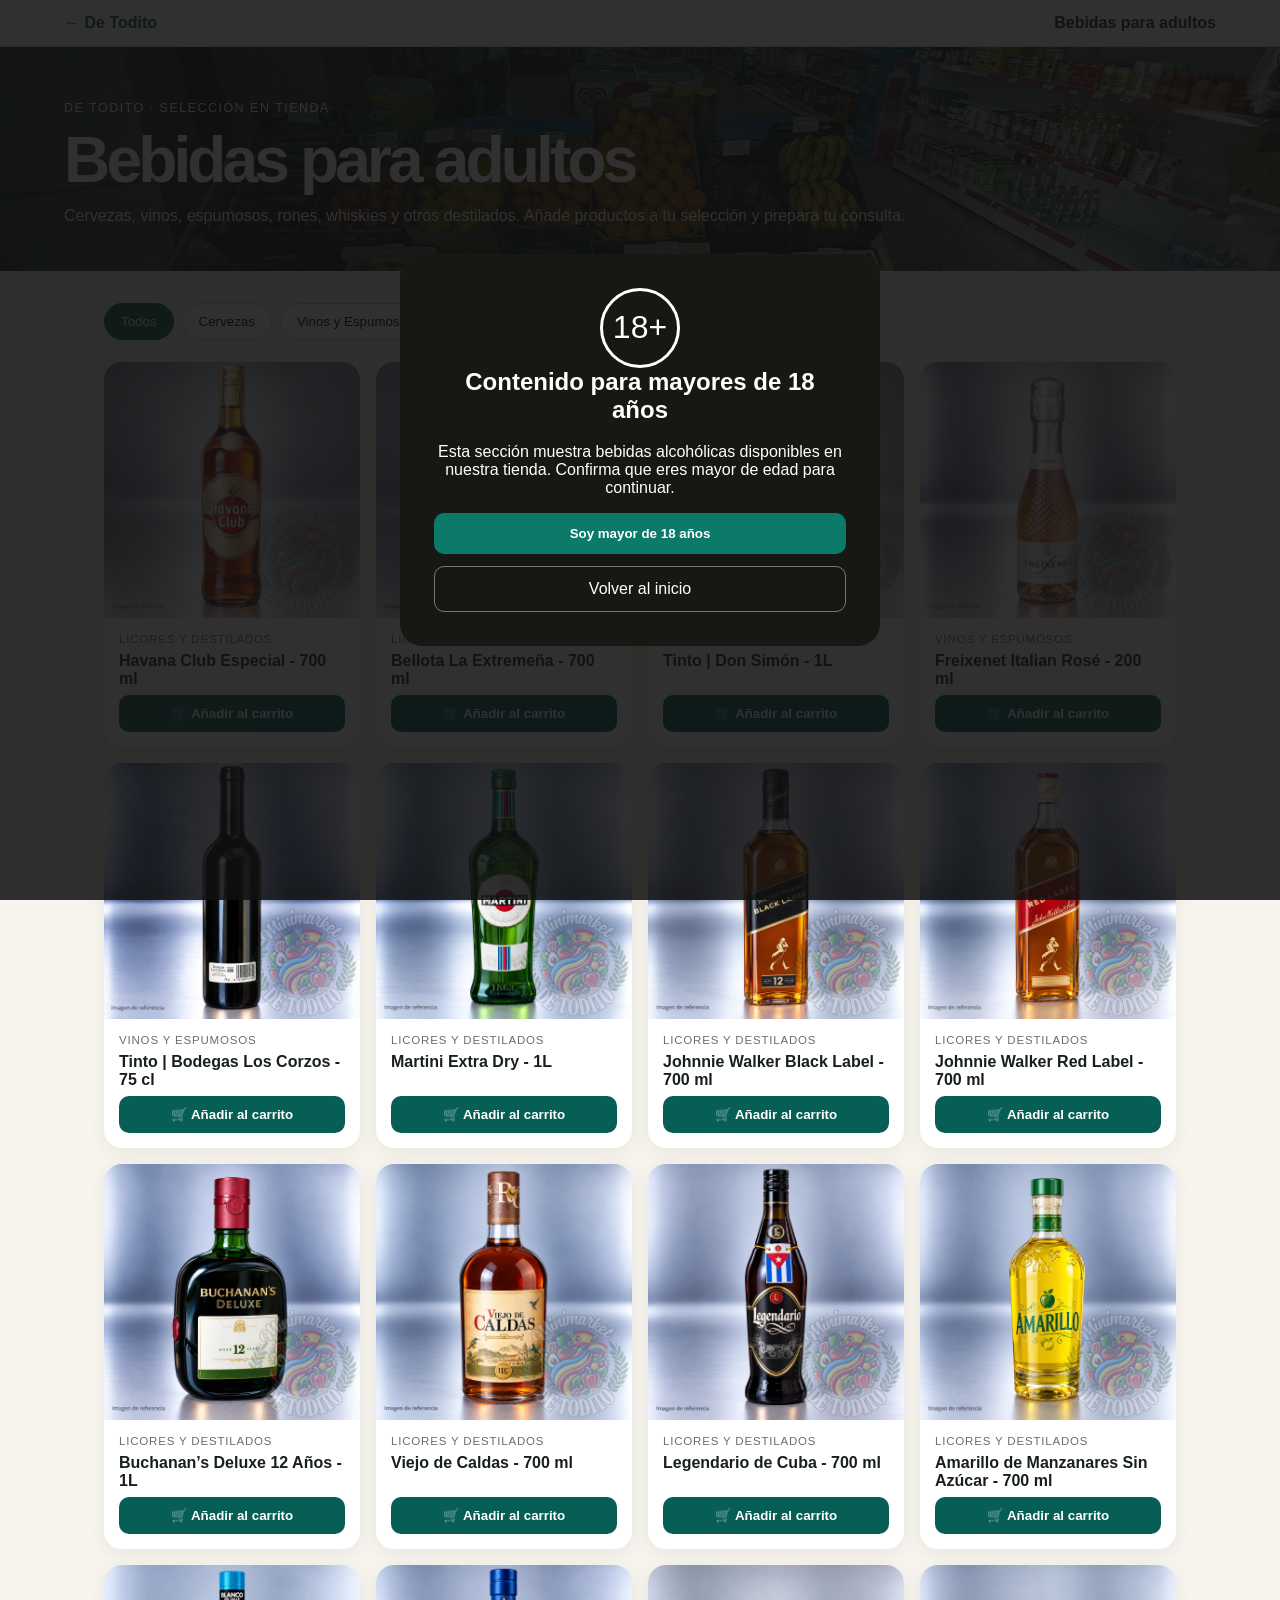
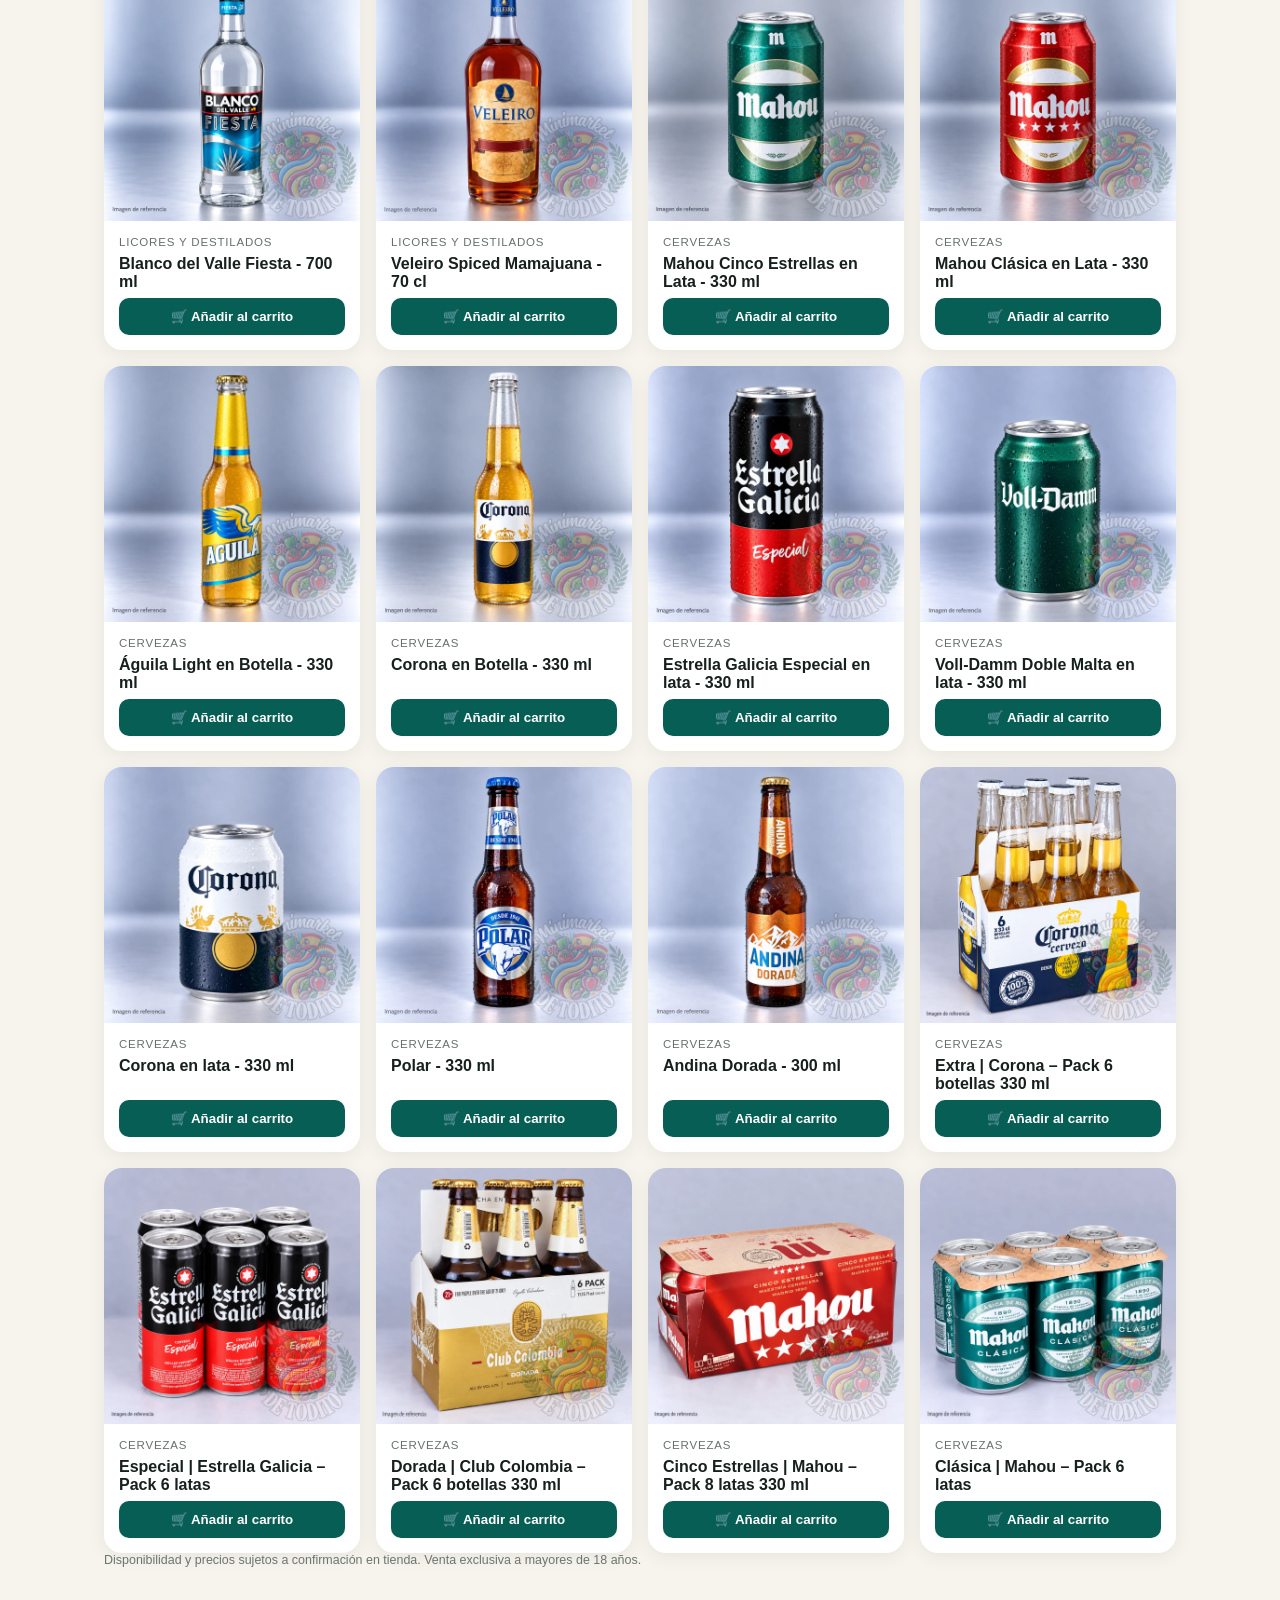
<file: bebidas-adultos.html>
<!doctype html>
<html lang="es">
<head>
<meta charset="utf-8"><meta name="viewport" content="width=device-width,initial-scale=1">
<title>Bebidas para adultos | De Todito</title>
<link rel="stylesheet" href="styles.css">
<style>
:root{--dt:#075e54;--dt2:#0b7a68;--paper:#f7f4ee;--ink:#17201d}
body{margin:0;background:var(--paper);color:var(--ink);font-family:Arial,sans-serif}
.adult-top{position:sticky;top:0;z-index:20;background:#fff;border-bottom:1px solid #ddd;padding:14px 5%;display:flex;justify-content:space-between;align-items:center}
.adult-top a{color:var(--dt);text-decoration:none;font-weight:700}
.drink-hero{padding:54px 5% 30px;background:linear-gradient(90deg,rgba(5,24,19,.84),rgba(5,24,19,.30)),url("assets/bebidas-adultos/hero-tienda-de-todito.jpeg") center/cover no-repeat;color:white}
.drink-hero .k{letter-spacing:.12em;text-transform:uppercase;font-size:.78rem}
.drink-hero h1{font-size:clamp(2rem,5vw,4.5rem);margin:.25em 0}
.drink-wrap{max-width:1200px;margin:auto;padding:28px 5% 110px}
.filters{display:flex;gap:8px;overflow:auto;padding:4px 0 22px}
.filters button{white-space:nowrap;border:1px solid #c8cbc7;background:white;border-radius:999px;padding:10px 16px;cursor:pointer}
.filters button.active{background:var(--dt);color:white;border-color:var(--dt)}
.grid{display:grid;grid-template-columns:repeat(4,1fr);gap:16px}
.card{background:#fff;border-radius:18px;overflow:hidden;box-shadow:0 4px 18px #00000010;display:flex;flex-direction:column}
.card img{width:100%;aspect-ratio:1/1;object-fit:contain;background:#f4f4f2}
.card .body{padding:15px;display:flex;flex-direction:column;gap:7px;flex:1}
.cat{font-size:.72rem;text-transform:uppercase;letter-spacing:.07em;color:#66716c}
.card h3{font-size:1rem;margin:0}.price{font-weight:800}
.add{margin-top:auto;border:0;background:var(--dt);color:white;border-radius:10px;padding:11px;cursor:pointer;font-weight:700}
.add.added{background:#e5f2ed;color:var(--dt)}
.cartbar{position:fixed;left:50%;bottom:16px;transform:translateX(-50%);z-index:30;background:#073f37;color:white;border-radius:999px;padding:12px 18px;display:none;gap:16px;align-items:center;box-shadow:0 8px 30px #0004}
.cartbar.show{display:flex}.cartbar button{background:white;color:#073f37;border:0;border-radius:999px;padding:9px 14px;font-weight:800}
.drawer{position:fixed;inset:0;z-index:40;background:#0007;display:none;align-items:flex-end;justify-content:center}
.drawer.open{display:flex}.panel{width:min(620px,100%);max-height:85vh;overflow:auto;background:white;border-radius:24px 24px 0 0;padding:22px}
.row{display:grid;grid-template-columns:1fr auto auto;gap:10px;align-items:center;padding:12px 0;border-bottom:1px solid #eee}
.qty{display:flex;gap:8px;align-items:center}.qty button{width:30px;height:30px;border:1px solid #ddd;background:white;border-radius:8px}
.actions{display:grid;grid-template-columns:1fr 1fr;gap:10px;margin-top:18px}.actions button,.actions a{padding:13px;border-radius:10px;text-align:center;font-weight:800;text-decoration:none}
.copy{background:var(--dt);color:white;border:0}.wa{border:1px solid var(--dt);color:var(--dt);background:white}
.age{position:fixed;inset:0;z-index:100;background:#111d;display:flex;align-items:center;justify-content:center;padding:20px}
.age.hide{display:none}.agebox{max-width:480px;background:#171714;color:white;padding:34px;border-radius:22px;text-align:center}.agebox .num{font-size:2rem;border:3px solid white;border-radius:50%;width:80px;height:80px;display:grid;place-items:center;margin:auto}.agebox button,.agebox a{display:block;width:100%;box-sizing:border-box;margin-top:12px;padding:13px;border-radius:10px}.agebox button{background:var(--dt2);color:white;border:0;font-weight:800}.agebox a{color:white;border:1px solid #777;text-decoration:none}
.note{font-size:.78rem;color:#6d746f}
@media(max-width:900px){.grid{grid-template-columns:repeat(3,1fr)}}
@media(max-width:650px){.grid{grid-template-columns:repeat(2,1fr);gap:10px}.drink-wrap{padding-left:12px;padding-right:12px}.card .body{padding:11px}.actions{grid-template-columns:1fr}}

.detail{position:fixed;inset:0;z-index:60;background:#0008;display:none;align-items:center;justify-content:center;padding:18px}
.detail.open{display:flex}.detailbox{background:white;width:min(760px,100%);max-height:90vh;overflow:auto;border-radius:22px;padding:20px;position:relative}
.detailgrid{display:grid;grid-template-columns:1fr 1.2fr;gap:24px}.detailgrid img{width:100%;aspect-ratio:1/1;object-fit:contain;background:#f5f5f3;border-radius:16px}
.detailclose{position:absolute;right:14px;top:14px;border:0;background:#eee;width:36px;height:36px;border-radius:50%}
.detailadd{border:0;background:var(--dt);color:white;border-radius:10px;padding:12px 16px;font-weight:800}
.card img,.card h3{cursor:pointer}
@media(max-width:650px){.detailgrid{grid-template-columns:1fr}.detailbox{padding:14px}.detailgrid img{max-height:300px}}
</style>
<meta name="description" content="Consulta la selección de bebidas para adultos disponible en Minimarket De Todito, Palencia. Venta sujeta a la normativa vigente.">
<meta name="robots" content="index,follow,max-image-preview:large">
<link rel="canonical" href="https://minimarketdetodito.github.io/web/bebidas-adultos.html">
<meta property="og:type" content="website">
<meta property="og:title" content="Bebidas para adultos | Minimarket De Todito">
<meta property="og:description" content="Catálogo de bebidas para adultos en Minimarket De Todito, Palencia.">
<meta property="og:url" content="https://minimarketdetodito.github.io/web/bebidas-adultos.html">
<meta property="og:image" content="https://minimarketdetodito.github.io/web/assets/hero-tienda.jpeg">
<link rel="icon" href="favicon.ico" sizes="any">
<link rel="icon" type="image/png" sizes="32x32" href="favicon-32.png">
<link rel="apple-touch-icon" sizes="180x180" href="apple-touch-icon.png">
</head><body>
<div id="age" class="age"><div class="agebox"><div class="num">18+</div><h2>Contenido para mayores de 18 años</h2><p>Esta sección muestra bebidas alcohólicas disponibles en nuestra tienda. Confirma que eres mayor de edad para continuar.</p><button id="confirmAge">Soy mayor de 18 años</button><a href="index.html">Volver al inicio</a></div></div>
<header class="adult-top"><a href="index.html">← De Todito</a><strong>Bebidas para adultos</strong></header>
<section class="drink-hero"><div class="k">De Todito · selección en tienda</div><h1>Bebidas para adultos</h1><p>Cervezas, vinos, espumosos, rones, whiskies y otros destilados. Añade productos a tu selección y prepara tu consulta.</p></section>
<main class="drink-wrap"><div class="filters"><button class="active" data-filter="Todos">Todos</button><button data-filter="Cervezas">Cervezas</button><button data-filter="Vinos y Espumosos">Vinos y Espumosos</button><button data-filter="Licores y Destilados">Licores y Destilados</button></div><div id="grid" class="grid"></div><p class="note">Disponibilidad y precios sujetos a confirmación en tienda. Venta exclusiva a mayores de 18 años.</p></main>
<div id="cartbar" class="cartbar"><span id="cartCount">0 productos</span><button id="openCart">Ver selección →</button></div>
<div id="detail" class="detail"><div class="detailbox"><button id="detailClose" class="detailclose">✕</button><div id="detailBody"></div></div></div>
<div id="drawer" class="drawer"><div class="panel"><div style="display:flex;justify-content:space-between"><h2>Tu selección</h2><button id="closeCart">✕</button></div><div id="cartRows"></div><div class="actions"><button id="copyList" class="copy">Copiar lista</button><a id="openWA" class="wa" href="#" target="_blank">Abrir WhatsApp</a></div><button id="clearCart" style="margin-top:14px;border:0;background:none">Vaciar selección</button></div></div>
<script>
let products=[], filter='Todos', cart=JSON.parse(localStorage.getItem('dtAdultCart')||'{}');
const $=s=>document.querySelector(s), $$=s=>[...document.querySelectorAll(s)];
if(localStorage.getItem('dtAdultAge')==='yes') $('#age').classList.add('hide');
$('#confirmAge').onclick=()=>{localStorage.setItem('dtAdultAge','yes');$('#age').classList.add('hide')};
fetch('data/bebidas-adultos.json').then(r=>r.json()).then(d=>{products=d;render()});
function match(p){return filter==='Todos'||p.coleccion.includes(filter)}
function render(){let g=$('#grid');g.innerHTML='';products.filter(match).forEach(p=>{let q=cart[p.id]||0,c=document.createElement('article');c.className='card';c.innerHTML=`<img loading="lazy" src="${p.imagen}" alt="${p.nombre}"><div class="body"><div class="cat">${p.coleccion}</div><h3>${p.nombre}</h3>${p.precio?`<div class="price">${p.precio}</div>`:''}<button class="add ${q?'added':''}">${q?'✓ Añadido':'🛒 Añadir al carrito'}</button></div>`;c.querySelector('img').onclick=()=>openDetail(p);c.querySelector('h3').onclick=()=>openDetail(p);c.querySelector('.add').onclick=()=>{cart[p.id]=(cart[p.id]||0)+1;save();render()};g.appendChild(c)});updateBar()}
function openDetail(p){$('#detailBody').innerHTML=`<div class="detailgrid"><img src="${p.imagen}" alt="${p.nombre}"><div><div class="cat">${p.coleccion}</div><h2>${p.nombre}</h2>${p.precio?`<div class="price">${p.precio}</div>`:''}${p.descripcion?`<p>${p.descripcion}</p>`:''}<p class="note">Disponibilidad y precio sujetos a confirmación en tienda.</p><button class="detailadd">Añadir a mi selección</button></div></div>`;$('#detailBody .detailadd').onclick=()=>{cart[p.id]=(cart[p.id]||0)+1;save();render();$('#detail').classList.remove('open')};$('#detail').classList.add('open')}
$('#detailClose').onclick=()=>$('#detail').classList.remove('open');
$$('.filters button').forEach(b=>b.onclick=()=>{$$('.filters button').forEach(x=>x.classList.remove('active'));b.classList.add('active');filter=b.dataset.filter;render()});
function save(){localStorage.setItem('dtAdultCart',JSON.stringify(cart));updateBar()}
function total(){return Object.values(cart).reduce((a,b)=>a+b,0)}
function updateBar(){let n=total();$('#cartCount').textContent=`${n} producto${n===1?'':'s'}`;$('#cartbar').classList.toggle('show',n>0)}
function cartText(){let lines=['Hola, estoy interesado/a en consultar la disponibilidad de estas bebidas de De Todito:',''];products.forEach(p=>{if(cart[p.id])lines.push(`• ${cart[p.id]} × ${p.nombre}`)});lines.push('','Gracias.');return lines.join('\n')}
function drawCart(){let box=$('#cartRows');box.innerHTML='';products.forEach(p=>{let q=cart[p.id];if(!q)return;let r=document.createElement('div');r.className='row';r.innerHTML=`<div><strong>${p.nombre}</strong></div><div class="qty"><button class="minus">−</button><span>${q}</span><button class="plus">+</button></div><button class="del">🗑</button>`;r.querySelector('.minus').onclick=()=>{if(--cart[p.id]<=0)delete cart[p.id];save();drawCart();render()};r.querySelector('.plus').onclick=()=>{cart[p.id]++;save();drawCart();render()};r.querySelector('.del').onclick=()=>{delete cart[p.id];save();drawCart();render()};box.appendChild(r)});$('#openWA').href='https://wa.me/?text='+encodeURIComponent(cartText())}
$('#openCart').onclick=()=>{drawCart();$('#drawer').classList.add('open')};$('#closeCart').onclick=()=>$('#drawer').classList.remove('open');
$('#clearCart').onclick=()=>{cart={};save();drawCart();render()};
$('#copyList').onclick=async()=>{await navigator.clipboard.writeText(cartText());$('#copyList').textContent='✓ Lista copiada';setTimeout(()=>$('#copyList').textContent='Copiar lista',1800)};
</script></body></html>
</file>
<file: styles.css>
:root{
  --green:#075a43;
  --green2:#0f8b63;
  --greenSoft:#e6f4ed;
  --yellow:#f5c419;
  --yellowSoft:#fff5c8;
  --red:#e63b2e;
  --redSoft:#fde5df;
  --blue:#168fd2;
  --blueSoft:#e5f3fb;
  --ink:#0b2a22;
  --muted:#61746e;
  --paper:#fffdf8;
  --white:#fff;
  --line:rgba(7,90,67,.12);
  --shadow:0 18px 48px rgba(7,67,52,.12);
}
*{box-sizing:border-box}
html{scroll-behavior:smooth}
body{margin:0;background:var(--paper);color:var(--ink);font-family:Inter,ui-sans-serif,system-ui,-apple-system,BlinkMacSystemFont,"Segoe UI",sans-serif;overflow-x:hidden}
a{text-decoration:none;color:inherit}
img{max-width:100%;display:block}
.wrap{width:min(1160px,calc(100% - 40px));margin:auto}
.section{padding:88px 0}
.scroll-progress{position:fixed;top:0;left:0;height:3px;width:0;background:linear-gradient(90deg,var(--blue),var(--yellow),var(--red));z-index:999}

.site-header{position:sticky;top:0;z-index:100;background:rgba(255,253,248,.88);backdrop-filter:blur(16px);border-bottom:1px solid transparent;transition:.3s}
.site-header.scrolled{border-color:var(--line);box-shadow:0 8px 24px rgba(7,67,52,.05)}
.nav{height:74px;display:flex;align-items:center;justify-content:space-between}
.brand{display:flex;align-items:center;gap:9px;font-weight:900;font-size:.9rem}
.brand img{width:42px;height:42px;object-fit:contain}
.nav-links{display:flex;align-items:center;gap:22px;font-size:.82rem;font-weight:800}
.nav-links a:not(.nav-cta){position:relative}
.nav-links a:not(.nav-cta)::after{content:"";position:absolute;left:0;bottom:-6px;height:2px;width:0;background:var(--yellow);transition:.25s}
.nav-links a:hover::after{width:100%}
.nav-cta{background:var(--green);color:white;padding:10px 15px;border-radius:999px}
.menu-toggle{display:none;background:none;border:0}.menu-toggle span{display:block;width:24px;height:2px;background:var(--ink);margin:6px}

.hero{padding:70px 0 72px;background:linear-gradient(180deg,#fffdf8 0%,#fff8e9 100%);position:relative}
.hero-grid{display:grid;grid-template-columns:.92fr 1.08fr;gap:52px;align-items:start}
.eyebrow,.kicker{font-size:.68rem;letter-spacing:.16em;font-weight:950;color:var(--green2)}
h1,h2,h3,p{margin-top:0}
h1{font-size:clamp(2.9rem,5vw,5.6rem);line-height:.93;letter-spacing:-.06em;margin:14px 0 22px}
h1 em,h2 em{font-style:normal;color:var(--green2)}
.lead{font-size:1rem;line-height:1.68;color:var(--muted);max-width:610px}
.hero-actions{display:flex;flex-wrap:wrap;gap:10px;margin-top:26px}
.btn{display:inline-flex;align-items:center;justify-content:center;padding:13px 18px;border-radius:999px;font-size:.82rem;font-weight:900;transition:.25s}
.btn:hover{transform:translateY(-2px)}
.btn-primary{background:var(--green);color:white;box-shadow:0 10px 24px rgba(7,90,67,.2)}
.btn-outline{background:white;border:1px solid var(--line)}
.btn-yellow{background:var(--yellow);color:var(--green)}
.small-note{display:inline-flex;gap:6px;flex-wrap:wrap;margin-top:18px;padding:9px 12px;border-radius:12px;background:var(--yellowSoft);font-size:.76rem;font-weight:800}
.small-note a{color:var(--green);font-weight:950}

.hero-photo{height:520px;border-radius:34px;overflow:hidden;position:relative;box-shadow:var(--shadow);background:#ddd}
.hero-photo>img:first-child{width:100%;height:100%;object-fit:cover;object-position:center 43%;transition:transform .8s ease}
.hero-photo:hover>img:first-child{transform:scale(1.025)}
.hero-photo-overlay{position:absolute;inset:0;background:linear-gradient(180deg,rgba(3,39,29,.03),rgba(3,39,29,.26))}
.hero-badge-logo{position:absolute;left:24px;bottom:24px;width:118px;filter:drop-shadow(0 12px 18px rgba(0,0,0,.18))}
.hero-badge{position:absolute;padding:9px 11px;border-radius:13px;font-size:.62rem;font-weight:950;line-height:1.15;box-shadow:0 8px 18px rgba(0,0,0,.13)}
.badge-top{top:22px;right:22px;background:var(--yellow);color:var(--green);transform:rotate(3deg)}
.badge-bottom{right:24px;bottom:30px;background:var(--red);color:white;transform:rotate(-3deg)}
.brand-wave{position:absolute;width:52%;right:18px;bottom:4px;opacity:.9}

.country-strip{overflow:hidden;background:var(--yellow);border-block:2px solid #ddb000}
.country-track{display:inline-flex;align-items:center;gap:16px;white-space:nowrap;padding:13px 0;font-size:.72rem;font-weight:950;letter-spacing:.08em;color:var(--green);animation:marquee 28s linear infinite}
.country-track b{color:var(--red)}
@keyframes marquee{to{transform:translateX(-50%)}}

.section-heading{max-width:690px;margin-bottom:38px}
.section-heading h2,.story-copy h2,.visit-copy h2{font-size:clamp(2.2rem,4.2vw,4.5rem);line-height:.98;letter-spacing:-.05em;margin:10px 0 16px}
.section-heading p,.story-copy>p,.visit-copy>p{font-size:.94rem;line-height:1.7;color:var(--muted)}

.products{background:#fff}
.product-layout{display:grid;grid-template-columns:repeat(3,1fr);gap:16px}
.category-card{min-height:280px;border-radius:22px;overflow:hidden;position:relative;border:1px solid rgba(7,90,67,.08);transition:.28s;display:flex}
.category-card:hover{transform:translateY(-5px);box-shadow:var(--shadow)}
.category-photo{color:white;background:#173d35}
.category-photo img{position:absolute;inset:0;width:100%;height:100%;object-fit:cover;transition:transform .5s}
.category-photo:hover img{transform:scale(1.035)}
.category-overlay{position:absolute;inset:0;background:linear-gradient(180deg,rgba(4,35,27,.08) 12%,rgba(4,35,27,.78) 100%)}
.category-color{padding:24px}
.category-color.yellow{background:var(--yellowSoft)}
.category-color.red{background:var(--redSoft)}
.category-color.blue{background:var(--blueSoft)}
.category-color.green{background:var(--greenSoft)}
.category-copy{position:relative;z-index:2;margin-top:auto;width:100%}
.category-icon{width:48px;height:48px;border-radius:14px;display:grid;place-items:center;font-size:1.55rem;margin-bottom:32px;background:rgba(255,255,255,.88);box-shadow:0 8px 24px rgba(7,67,52,.08)}
.category-photo .category-icon{background:rgba(255,255,255,.94)}
.category-copy small{font-size:.58rem;font-weight:950;letter-spacing:.11em}
.category-copy h3{font-size:1.18rem;line-height:1.1;margin:8px 0 7px}
.category-copy p{font-size:.78rem;line-height:1.5;color:#4b645c;max-width:250px;margin-bottom:0}
.category-photo .category-copy{padding:24px}
.category-photo .category-copy p{color:rgba(255,255,255,.78)}
.product-cta{margin-top:22px;padding:20px 24px;border:1px dashed rgba(7,90,67,.25);border-radius:18px;display:flex;align-items:center;justify-content:space-between;gap:20px}
.product-cta strong,.product-cta span{display:block}
.product-cta strong{font-size:.86rem}
.product-cta span{font-size:.76rem;color:var(--muted);margin-top:3px}
.product-cta a{font-size:.78rem;font-weight:950;color:var(--green)}

.countries{padding:88px 0;background:var(--green);color:white}
.countries-grid{display:grid;grid-template-columns:.8fr 1.2fr;gap:54px;align-items:start}
.section-heading.light h2,.section-heading.light p{color:white}
.section-heading.light h2 em{color:var(--yellow)}
.section-heading.light p{color:rgba(255,255,255,.7)}
.section-heading.light .kicker{color:#9ad8be}
.country-list{display:grid;grid-template-columns:1fr 1fr;gap:12px}
.country-item{display:flex;gap:13px;padding:18px;border-radius:16px;background:rgba(255,255,255,.08);border:1px solid rgba(255,255,255,.09);align-items:center;min-height:76px}
.country-item>span{font-size:1.9rem;line-height:1}
.flag-frame{width:58px;height:38px;flex:0 0 58px;border-radius:8px;overflow:hidden;background:white;box-shadow:0 4px 12px rgba(0,0,0,.16);border:1px solid rgba(255,255,255,.35);display:block}
.flag-frame img{width:100%;height:100%;object-fit:cover;object-position:center}
.more-countries-icon{width:58px;flex:0 0 58px;text-align:center}
.country-item strong{font-size:.92rem}
.country-item p{font-size:.73rem;line-height:1.5;color:rgba(255,255,255,.68);margin:5px 0 0}
.country-item.special{background:var(--yellow);color:var(--green)}
.country-item.special p{color:#355d50}

.services{background:#fff8eb}
.services-grid{display:grid;grid-template-columns:repeat(4,1fr);gap:14px}
.service-main{grid-column:span 2;min-height:235px;padding:25px;border-radius:22px}
.green-card{background:var(--green);color:white}
.yellow-card{background:var(--yellow);color:var(--green)}
.service-icon{font-size:2.4rem;display:block;margin-bottom:24px}
.service-main small{font-size:.58rem;font-weight:950;letter-spacing:.1em}
.service-main h3{font-size:1.45rem;line-height:1.08;margin:10px 0 8px}
.service-main p{font-size:.82rem;line-height:1.55;max-width:360px}
.green-card p{color:rgba(255,255,255,.72)}
.yellow-card p{color:#365d51}
.service-small{padding:18px;border-radius:16px;background:white;border:1px solid var(--line);display:flex;gap:11px;align-items:center}
.service-small span{font-size:1.3rem}
.service-small strong{font-size:.78rem}

.service-partners{margin-top:20px;padding:24px;border-radius:22px;background:white;border:1px solid var(--line);display:grid;grid-template-columns:.72fr 1.28fr;gap:26px;align-items:center}
.partner-heading small,.partner-heading strong,.partner-heading span{display:block}
.partner-heading small{font-size:.58rem;letter-spacing:.12em;font-weight:950;color:var(--green2);margin-bottom:8px}
.partner-heading strong{font-size:1rem;line-height:1.25}
.partner-heading span{font-size:.74rem;line-height:1.5;color:var(--muted);margin-top:7px}
.partner-logos{display:grid;grid-template-columns:repeat(4,1fr);gap:10px}
.partner-logo-slot{min-height:116px;border:1px solid rgba(7,90,67,.12);background:#fbfdfb;border-radius:14px;display:flex;flex-direction:column;align-items:center;justify-content:center;text-align:center;padding:14px 12px 11px;gap:9px;overflow:hidden}
.partner-logo-slot img{width:100%;height:58px;object-fit:contain;object-position:center;display:block}
.partner-logo-slot strong{font-size:.68rem;line-height:1.2;color:#456057;font-weight:850}

.story{background:#fff}
.story-grid{display:grid;grid-template-columns:1.08fr .92fr;gap:58px;align-items:center}
.story-gallery{min-height:520px;position:relative}
.story-main{width:82%;height:475px;object-fit:cover;border-radius:28px;box-shadow:var(--shadow)}
.story-small{position:absolute;right:0;bottom:0;width:42%;height:220px;object-fit:cover;border-radius:22px;border:8px solid white;box-shadow:var(--shadow)}
.story-sticker{position:absolute;right:4%;top:5%;background:var(--yellow);padding:12px 14px;border-radius:14px;font-size:.7rem;font-weight:950;transform:rotate(4deg)}
.story-list{display:grid;gap:9px;margin-top:24px}
.story-list>div{display:flex;gap:12px;padding:12px 0;border-bottom:1px solid var(--line)}
.story-list strong,.story-list small{display:block}
.story-list strong{font-size:.86rem}
.story-list small{font-size:.72rem;color:var(--muted);margin-top:3px}

.reviews{background:#f8fbf9}
.reviews-grid{display:grid;grid-template-columns:1fr 1fr 1.05fr;gap:14px}
.review{padding:24px;border-radius:20px;background:white;border:1px solid var(--line);min-height:195px;display:flex;flex-direction:column;justify-content:space-between}
.stars{color:#efa900;letter-spacing:.12em;font-size:.78rem}
.review blockquote{font-size:1.18rem;font-weight:900;line-height:1.2;margin:24px 0}
.review>span{font-size:.7rem;color:var(--muted)}
.review-cta{background:var(--yellowSoft)}
.google{width:32px;height:32px;border-radius:50%;display:grid;place-items:center;background:white;color:#4285f4;font-weight:950}
.review-cta h3{font-size:1.02rem;margin:16px 0 7px}
.review-cta p{font-size:.78rem;color:var(--muted)}
.review-cta a{font-size:.76rem;font-weight:950;color:var(--green)}

.visit{padding:88px 0;background:#062f27;color:white}
.visit-grid{display:grid;grid-template-columns:.85fr 1.15fr;gap:56px;align-items:center}
.visit-copy .kicker{color:#9ad8be}
.visit-copy h2 em{color:var(--yellow)}
.visit-copy>p{color:rgba(255,255,255,.68)}
.visit-info{display:grid;gap:7px;margin:24px 0}
.visit-info>div{display:flex;gap:12px;padding:11px 0;border-bottom:1px solid rgba(255,255,255,.1)}
.visit-info small,.visit-info strong{display:block}
.visit-info small{font-size:.66rem;color:rgba(255,255,255,.5);margin-bottom:3px}
.visit-info strong{font-size:.78rem}
.visit-photo{height:430px;border-radius:28px;overflow:hidden;position:relative}
.visit-photo img{width:100%;height:100%;object-fit:cover}
.visit-badge{position:absolute;left:18px;bottom:18px;background:var(--yellow);color:var(--green);padding:9px 11px;border-radius:12px;font-size:.62rem;font-weight:950}

.final-cta{padding:78px 0;background:linear-gradient(180deg,#fffdf8,#edf7f1)}
.final-card{text-align:center;background:white;border:1px solid var(--line);border-radius:28px;padding:58px 24px;box-shadow:var(--shadow)}
.mini-tag{display:inline-block;background:var(--yellow);padding:7px 10px;border-radius:999px;font-size:.58rem;font-weight:950;letter-spacing:.08em}
.final-card h2{font-size:clamp(2rem,4vw,4rem);letter-spacing:-.045em;margin:12px 0}
.final-card p{font-size:.9rem;color:var(--muted);margin-bottom:22px}

.contact-social{padding:86px 0;background:#fff}
.contact-grid{display:grid;grid-template-columns:1fr 1fr;gap:22px;align-items:stretch}
.contact-copy,.social-card{border-radius:26px;padding:34px;border:1px solid var(--line)}
.contact-copy{background:#f8fbf9}
.contact-copy h2{font-size:clamp(2rem,3.7vw,3.8rem);line-height:.98;letter-spacing:-.05em;margin:10px 0 16px}
.contact-copy h2 em{font-style:normal;color:var(--green2)}
.contact-copy>p{font-size:.88rem;line-height:1.65;color:var(--muted)}
.contact-details{display:grid;gap:8px;margin-top:24px}
.contact-details>a{display:flex;gap:12px;align-items:center;padding:12px 0;border-bottom:1px solid var(--line)}
.contact-details>a>span{font-size:1.25rem}
.contact-details small,.contact-details strong{display:block}
.contact-details small{font-size:.62rem;color:var(--muted);margin-bottom:2px}
.contact-details strong{font-size:.76rem;overflow-wrap:anywhere}
.social-card{background:var(--green);color:white;display:flex;flex-direction:column;justify-content:center}
.social-label{font-size:.58rem;letter-spacing:.12em;font-weight:950;color:#9ad8be}
.social-card h3{font-size:clamp(1.45rem,2.6vw,2.45rem);line-height:1.04;letter-spacing:-.035em;margin:12px 0 24px;max-width:470px}
.social-links{display:grid;gap:10px}
.social-link{display:grid;grid-template-columns:auto 1fr auto;gap:12px;align-items:center;padding:14px 16px;border-radius:16px;background:rgba(255,255,255,.09);border:1px solid rgba(255,255,255,.1);transition:.25s}
.social-link:hover{transform:translateY(-2px);background:rgba(255,255,255,.13)}
.social-link>span{width:36px;height:36px;border-radius:11px;display:grid;place-items:center;background:white;color:var(--green);font-size:1.1rem;font-weight:950}
.social-link strong,.social-link small{display:block}
.social-link strong{font-size:.82rem}
.social-link small{font-size:.67rem;color:rgba(255,255,255,.66);margin-top:2px}
.social-link b{font-size:.9rem}


.meet-contact{padding:84px 0;background:linear-gradient(180deg,#fffdf8 0%,#eef7f2 100%)}
.meet-contact-card{display:grid;grid-template-columns:1.12fr .88fr;overflow:hidden;border:1px solid var(--line);border-radius:30px;background:white;box-shadow:var(--shadow)}
.meet-main{padding:52px 50px}
.meet-main h2{font-size:clamp(2.2rem,4vw,4.3rem);line-height:.96;letter-spacing:-.05em;margin:14px 0 16px;max-width:680px}
.meet-main>p{font-size:.92rem;line-height:1.68;color:var(--muted);max-width:650px}
.meet-actions{display:flex;flex-wrap:wrap;gap:10px;margin-top:24px}
.meet-contact-details{display:grid;grid-template-columns:1fr;gap:0;margin-top:30px;border-top:1px solid var(--line)}
.meet-contact-details>a{display:flex;align-items:center;gap:12px;padding:13px 0;border-bottom:1px solid var(--line)}
.meet-contact-details>a>span{font-size:1.2rem;width:28px;text-align:center}
.meet-contact-details small,.meet-contact-details strong{display:block}
.meet-contact-details small{font-size:.61rem;color:var(--muted);margin-bottom:2px}
.meet-contact-details strong{font-size:.75rem;overflow-wrap:anywhere}
.meet-social{padding:52px 42px;background:var(--green);color:white;display:flex;flex-direction:column;justify-content:center;position:relative}
.meet-social::after{content:"";position:absolute;width:180px;height:180px;border-radius:50%;background:rgba(245,196,25,.08);right:-54px;bottom:-58px}
.meet-social .social-label{position:relative;z-index:1}
.meet-social h3{font-size:clamp(1.6rem,2.7vw,2.6rem);line-height:1.03;letter-spacing:-.04em;margin:12px 0 10px;max-width:430px;position:relative;z-index:1}
.meet-social>p{font-size:.78rem;line-height:1.6;color:rgba(255,255,255,.68);max-width:390px;margin-bottom:24px;position:relative;z-index:1}
.meet-social .social-links{position:relative;z-index:1}
.meet-social-note{margin-top:22px;padding-top:18px;border-top:1px solid rgba(255,255,255,.12);font-size:.72rem;font-weight:850;color:#b8e1d0;position:relative;z-index:1}

footer{padding:32px 0;background:white;border-top:1px solid var(--line)}
.footer-grid{display:grid;grid-template-columns:1fr 1fr 1.5fr;gap:18px;align-items:center}
.footer-brand img{width:40px;height:40px}
.footer-grid p{margin:0;text-align:center;font-size:.72rem;color:var(--muted)}
.footer-links{display:flex;justify-content:flex-end;gap:14px;flex-wrap:wrap;font-size:.7rem;font-weight:800;color:#3e5b52}
.floating-whatsapp{position:fixed;right:22px;bottom:22px;width:54px;height:54px;border-radius:50%;display:grid;place-items:center;background:#1ebc6b;color:white;font-size:1.25rem;box-shadow:0 12px 28px rgba(18,164,91,.28);z-index:90}

.reveal{opacity:0;transform:translateY(26px);transition:opacity .7s cubic-bezier(.2,.7,.2,1),transform .7s cubic-bezier(.2,.7,.2,1)}
.reveal.in-view{opacity:1;transform:none}
.reveal-delay{transition-delay:.12s}

@media(max-width:980px){
  .hero-grid,.countries-grid,.story-grid,.visit-grid,.contact-grid,.meet-contact-card{grid-template-columns:1fr}
  .hero-photo{height:500px}
  .product-layout{grid-template-columns:repeat(2,1fr)}
  .services-grid{grid-template-columns:repeat(2,1fr)}
  .reviews-grid{grid-template-columns:repeat(2,1fr)}
  .service-partners{grid-template-columns:1fr}
  .partner-logos{grid-template-columns:repeat(4,1fr)}
  .review-cta{grid-column:span 2}
  .meet-main,.meet-social{padding:40px 34px}
  .footer-grid{grid-template-columns:1fr;text-align:center}.footer-links{justify-content:center}
}
@media(max-width:760px){
  .nav{height:68px}.brand img{width:38px;height:38px}.menu-toggle{display:block;z-index:110}
  .nav-links{position:fixed;inset:68px 12px auto 12px;padding:22px;border-radius:18px;background:white;border:1px solid var(--line);box-shadow:var(--shadow);display:grid;gap:16px;opacity:0;transform:translateY(-12px);pointer-events:none;transition:.25s}
  .nav-links.open{opacity:1;transform:none;pointer-events:auto}.nav-cta{text-align:center}
  .hero{padding-top:48px}.hero-photo{height:430px}
  h1{font-size:clamp(2.7rem,14vw,4.5rem)}
  .section{padding:72px 0}.countries{padding:72px 0}.visit{padding:72px 0}
  .product-layout,.country-list,.services-grid,.reviews-grid{grid-template-columns:1fr}
  .partner-logos{grid-template-columns:repeat(2,1fr)}
  .service-main,.review-cta{grid-column:auto;grid-row:auto}
  .category-card{min-height:240px}
  .product-cta{align-items:flex-start;flex-direction:column}
  .meet-main,.meet-social{padding:34px 26px}
  .story-gallery{min-height:450px}.story-main{width:92%;height:410px}.story-small{height:190px}
}
@media(max-width:520px){
  .wrap{width:min(100% - 24px,1160px)}
  .hero-actions .btn{width:100%}
  .hero-photo{height:380px;border-radius:24px}
  .hero-badge-logo{width:92px}
  .section-heading h2,.story-copy h2,.visit-copy h2,.contact-copy h2{font-size:clamp(2rem,11vw,3.2rem)}
  .service-partners{padding:18px}
  .meet-main,.meet-social{padding:28px 20px}
  .meet-actions .btn{width:100%}
  .partner-logos{grid-template-columns:1fr 1fr}
}
@media(prefers-reduced-motion:reduce){*{scroll-behavior:auto!important;animation-duration:.01ms!important;transition-duration:.01ms!important}}


/* V6 · Mobile parity and accessibility */
.footer-legal{display:grid;gap:4px;text-align:center}
.footer-legal p{margin:0!important}
.footer-legal strong{color:var(--green);font-weight:900}

@media(max-width:760px){
  /* All desktop sections remain available on mobile; only layout changes. */
  .nav-links{max-height:calc(100vh - 88px);overflow-y:auto}
  .hero-grid,.countries-grid,.story-grid,.visit-grid,.meet-contact-card{display:grid!important;grid-template-columns:1fr!important}
  .product-layout,.country-list,.services-grid,.reviews-grid{display:grid!important;grid-template-columns:1fr!important}
  .service-partners{display:grid!important;grid-template-columns:1fr!important}
  .partner-logos{display:grid!important;grid-template-columns:repeat(2,minmax(0,1fr))!important}
  .review-cta{grid-column:auto!important}
  .country-item,.service-main,.service-small,.review,.story-gallery,.story-copy,.visit-copy,.visit-photo,.meet-main,.meet-social{visibility:visible!important}
  .hero-copy{order:1}
  .hero-photo{order:2}
  .meet-contact{padding:68px 0}
  .footer-grid{display:grid!important;grid-template-columns:1fr!important;gap:16px}
  .footer-links{justify-content:center!important}
}
@media(max-width:420px){
  .partner-logos{grid-template-columns:1fr!important}
  .flag-frame{width:54px;height:34px;flex-basis:54px}
  .country-item{min-height:70px}
}


/* V7 · Products, brand and developer credit */
.brand span{white-space:nowrap}
.developer-link{color:var(--green);font-weight:900;text-decoration:none}
.developer-link:hover{text-decoration:underline}

.fresh-feature{
  margin-top:16px;
  display:grid;
  grid-template-columns:1.15fr .85fr;
  min-height:260px;
  border-radius:22px;
  overflow:hidden;
  background:#eff8ef;
  border:1px solid rgba(7,90,67,.08);
}
.fresh-feature-photo{position:relative;min-height:260px;overflow:hidden}
.fresh-feature-photo img{
  position:absolute;inset:0;width:100%;height:100%;
  object-fit:cover;object-position:center;
}
.fresh-feature-overlay{
  position:absolute;inset:0;
  background:linear-gradient(90deg,rgba(4,35,27,.05),rgba(4,35,27,.18));
}
.fresh-feature-copy{
  padding:30px;
  display:flex;
  flex-direction:column;
  justify-content:flex-end;
}
.fresh-feature-copy .category-icon{margin-bottom:28px}
.fresh-feature-copy small{
  font-size:.58rem;font-weight:950;letter-spacing:.11em;color:var(--green)
}
.fresh-feature-copy h3{
  font-size:1.45rem;line-height:1.08;margin:8px 0 8px;color:var(--green)
}
.fresh-feature-copy p{
  font-size:.82rem;line-height:1.55;color:#4b645c;max-width:420px;margin:0
}

.catalog-whatsapp{
  margin-top:16px;
  padding:22px 24px;
  border-radius:18px;
  background:var(--green);
  color:white;
  display:flex;
  align-items:center;
  justify-content:space-between;
  gap:24px;
}
.catalog-whatsapp-copy{
  display:flex;
  align-items:center;
  gap:14px;
}
.catalog-whatsapp-icon{
  width:44px;height:44px;border-radius:13px;
  display:grid;place-items:center;
  background:rgba(255,255,255,.12);
  flex:0 0 44px;
  font-size:1.25rem;
}
.catalog-whatsapp strong,.catalog-whatsapp span{display:block}
.catalog-whatsapp strong{font-size:.9rem}
.catalog-whatsapp span{
  margin-top:4px;
  font-size:.76rem;
  color:rgba(255,255,255,.74);
  line-height:1.45;
}
.catalog-whatsapp .btn{
  flex:0 0 auto;
  background:var(--yellow);
  color:var(--green);
  border-color:var(--yellow);
}

@media(max-width:980px){
  .fresh-feature{grid-template-columns:1fr 1fr}
  .brand span{font-size:.88rem}
}
@media(max-width:760px){
  .fresh-feature{grid-template-columns:1fr}
  .fresh-feature-photo{min-height:230px}
  .fresh-feature-copy{padding:26px}
  .catalog-whatsapp{align-items:flex-start;flex-direction:column}
  .catalog-whatsapp .btn{width:100%;text-align:center}
  .brand span{font-size:.82rem}
}
@media(max-width:420px){
  .brand span{font-size:.72rem}
}


/* V8 · Final responsive pass */
@media(max-width:760px){
  html,body{overflow-x:hidden}
  .wrap{width:min(100% - 28px,var(--max))}
  .section{padding:64px 0}
  .hero{padding-top:28px}
  .hero-grid{gap:28px}
  .hero-copy{align-self:auto!important}
  .hero-photo{width:100%}
  .hero-photo img{width:100%;height:auto;display:block}
  .hero-actions,.visit-actions,.meet-actions{display:flex;flex-direction:column;align-items:stretch}
  .hero-actions .btn,.visit-actions .btn,.meet-actions .btn{width:100%;text-align:center}
  .product-layout,.countries-grid,.services-grid,.reviews-grid,.story-grid,.visit-grid,.meet-contact-card{
    width:100%;
  }
  .category-card,.fresh-feature,.catalog-whatsapp,.country-item,.service-main,.service-small,.review{
    width:100%;
    min-width:0;
  }
  .fresh-feature-copy,.catalog-whatsapp{box-sizing:border-box}
  .country-list{gap:12px}
  .partner-logos img{max-width:100%;height:auto}
  .reviews-grid{gap:14px}
  .review{padding:22px}
  .story-gallery img,.visit-photo img{width:100%;height:auto;display:block}
  .footer-grid{align-items:center}
  .footer-links{display:flex;flex-wrap:wrap;gap:10px 14px}
  .floating-whatsapp{right:18px;bottom:18px}
}

@media(max-width:520px){
  h1{font-size:clamp(2.2rem,11vw,3.2rem)}
  h2{font-size:clamp(1.7rem,8vw,2.35rem)}
  .section-head{gap:8px}
  .brand img{max-height:38px}
  .brand span{white-space:normal;line-height:1.05}
  .fresh-feature-photo{min-height:205px}
  .catalog-whatsapp{padding:20px}
  .catalog-whatsapp-copy{align-items:flex-start}
  .partner-logos{grid-template-columns:1fr!important}
}

@media(max-width:360px){
  .wrap{width:min(100% - 22px,var(--max))}
  .btn{padding-left:16px;padding-right:16px}
}


/* =========================================================
   V9 · MOBILE REDESIGN
   Dedicated responsive layout; desktop remains unchanged.
   ========================================================= */

@media (max-width: 760px){

  :root{
    --mobile-gutter:18px;
    --mobile-radius:20px;
  }

  html,body{overflow-x:hidden}
  body{font-size:16px}
  .wrap{width:calc(100% - (var(--mobile-gutter) * 2));max-width:none;margin-inline:auto}
  .section,.countries,.visit,.meet-contact{padding:56px 0}

  /* Header */
  .nav{height:64px}
  .brand{gap:8px;min-width:0}
  .brand img{width:36px;height:36px;flex:0 0 36px}
  .brand span{font-size:.78rem;white-space:nowrap;overflow:hidden;text-overflow:ellipsis}
  .menu-toggle{display:block;padding:8px;margin-right:-6px}
  .nav-links{
    position:fixed;
    top:72px;
    left:var(--mobile-gutter);
    right:var(--mobile-gutter);
    inset:auto var(--mobile-gutter) auto var(--mobile-gutter);
    margin-top:8px;
    padding:18px;
    border-radius:18px;
    background:#fff;
    border:1px solid var(--line);
    box-shadow:0 16px 40px rgba(7,67,52,.16);
    display:grid;
    grid-template-columns:1fr 1fr;
    gap:8px 12px;
    max-height:calc(100dvh - 96px);
    overflow:auto;
    opacity:0;
    transform:translateY(-8px);
    pointer-events:none;
    z-index:109;
  }
  .nav-links.open{opacity:1;transform:none;pointer-events:auto}
  .nav-links a{padding:10px 8px;border-radius:10px}
  .nav-links .nav-cta{grid-column:1/-1;text-align:center;padding:12px 16px}

  /* Type */
  h1{font-size:clamp(2.55rem,13vw,4rem);line-height:.94;letter-spacing:-.055em;margin:12px 0 18px}
  .section-heading{max-width:none;margin-bottom:26px}
  .section-heading h2,.story-copy h2,.visit-copy h2,.meet-main h2{
    font-size:clamp(2rem,10vw,3rem);
    line-height:.98;
    margin:8px 0 12px;
  }
  .lead,.section-heading p,.story-copy>p,.visit-copy>p,.meet-main>p{
    font-size:.92rem;line-height:1.58
  }

  /* Hero */
  .hero{padding:34px 0 48px}
  .hero-grid{display:grid;grid-template-columns:1fr!important;gap:24px}
  .hero-copy{order:1}
  .hero-photo{
    order:2;
    height:300px;
    border-radius:24px;
    width:100%;
  }
  .hero-photo>img:first-child{
    position:absolute!important;
    inset:0!important;
    width:100%!important;
    height:100%!important;
    object-fit:cover!important;
    object-position:center 42%!important;
  }
  .hero-badge-logo{width:86px;left:16px;bottom:16px}
  .hero-badge{font-size:.56rem;padding:7px 9px}
  .badge-top{top:14px;right:14px}
  .badge-bottom{right:14px;bottom:16px}
  .hero-actions{display:grid;grid-template-columns:1fr 1fr;gap:10px;margin-top:20px}
  .hero-actions .btn{width:100%;padding:12px 10px;font-size:.77rem}
  .small-note{font-size:.7rem;margin-top:14px}
  .country-track{padding:11px 0;font-size:.65rem}

  /* Products: compact 2-column system instead of one very long stack */
  .product-layout{
    display:grid!important;
    grid-template-columns:repeat(2,minmax(0,1fr))!important;
    gap:12px!important;
  }
  .category-card{
    min-height:210px!important;
    border-radius:18px;
  }
  .category-color{padding:18px}
  .category-photo .category-copy{padding:18px}
  .category-icon{
    width:40px;height:40px;
    font-size:1.25rem;
    border-radius:12px;
    margin-bottom:22px;
  }
  .category-copy h3{font-size:1rem;margin:6px 0}
  .category-copy p{font-size:.7rem;line-height:1.38}
  .category-copy small{font-size:.52rem}

  .fresh-feature{
    margin-top:12px;
    display:grid!important;
    grid-template-columns:1fr!important;
    min-height:0;
    border-radius:20px;
  }
  .fresh-feature-photo{min-height:210px}
  .fresh-feature-photo img{
    position:absolute!important;
    inset:0!important;
    width:100%!important;
    height:100%!important;
    object-fit:cover!important;
  }
  .fresh-feature-copy{padding:22px}
  .fresh-feature-copy .category-icon{margin-bottom:16px}
  .fresh-feature-copy h3{font-size:1.28rem}
  .catalog-whatsapp{
    margin-top:12px;
    padding:18px;
    gap:16px;
    border-radius:18px;
    display:grid!important;
    grid-template-columns:1fr!important;
  }
  .catalog-whatsapp-copy{gap:12px}
  .catalog-whatsapp .btn{width:100%;padding:12px}

  /* Countries: two-column cards */
  .countries-grid{display:grid!important;grid-template-columns:1fr!important;gap:24px}
  .country-list{
    display:grid!important;
    grid-template-columns:repeat(2,minmax(0,1fr))!important;
    gap:10px!important;
  }
  .country-item{
    min-height:70px!important;
    padding:12px;
    gap:10px;
    border-radius:14px;
  }
  .flag-frame{width:44px;height:29px;flex-basis:44px;border-radius:6px}
  .country-item strong{font-size:.78rem}
  .more-countries-icon{width:44px;flex-basis:44px}

  /* Services */
  .services-grid{
    display:grid!important;
    grid-template-columns:repeat(2,minmax(0,1fr))!important;
    gap:10px!important;
  }
  .service-main{
    grid-column:1/-1!important;
    min-height:0;
    padding:22px;
    border-radius:18px;
  }
  .service-icon{font-size:2rem;margin-bottom:16px}
  .service-main h3{font-size:1.25rem}
  .service-small{
    min-height:68px;
    padding:14px;
    border-radius:14px;
    gap:9px;
  }
  .service-small strong{font-size:.72rem}

  .service-partners{
    margin-top:14px;
    padding:18px;
    display:grid!important;
    grid-template-columns:1fr!important;
    gap:16px;
    border-radius:18px;
  }
  .partner-logos{
    display:grid!important;
    grid-template-columns:repeat(2,minmax(0,1fr))!important;
    gap:8px!important;
  }
  .partner-logo-slot{
    min-height:88px;
    padding:10px;
    border-radius:12px;
    gap:6px;
  }
  .partner-logo-slot img{height:42px!important;width:100%!important;object-fit:contain!important}
  .partner-logo-slot strong{font-size:.6rem}

  /* About: preserve photo composition without stretching */
  .story-grid{display:grid!important;grid-template-columns:1fr!important;gap:28px}
  .story-gallery{min-height:340px}
  .story-main{
    width:90%;
    height:310px!important;
    object-fit:cover!important;
    border-radius:22px;
  }
  .story-small{
    position:absolute!important;
    right:0!important;
    bottom:0!important;
    width:42%!important;
    height:145px!important;
    object-fit:cover!important;
    border:6px solid white;
    border-radius:16px;
  }
  .story-sticker{font-size:.62rem;right:2%;top:3%;padding:9px 10px}
  .story-list{margin-top:18px}
  .story-list>div{padding:10px 0}

  /* Reviews: horizontal cards, same content, much less vertical scroll */
  .reviews-grid{
    display:flex!important;
    gap:12px!important;
    overflow-x:auto;
    scroll-snap-type:x mandatory;
    padding:0 0 8px;
    margin-right:calc(var(--mobile-gutter) * -1);
    scrollbar-width:none;
  }
  .reviews-grid::-webkit-scrollbar{display:none}
  .review{
    flex:0 0 82%;
    min-height:210px;
    padding:20px;
    border-radius:18px;
    scroll-snap-align:start;
  }
  .review blockquote{font-size:1rem;margin:20px 0}
  .review-cta{grid-column:auto!important}

  /* Visit */
  .visit-grid{display:grid!important;grid-template-columns:1fr!important;gap:28px}
  .visit-actions{display:block}
  .visit-copy .btn{width:100%;margin-top:4px}
  .visit-info{margin:18px 0}
  .visit-info>div{padding:10px 0}
  .visit-photo{height:280px;border-radius:22px}
  .visit-photo img{
    position:absolute!important;
    inset:0!important;
    width:100%!important;
    height:100%!important;
    object-fit:cover!important;
  }

  /* Final contact/social section */
  .meet-contact{padding:56px 0}
  .meet-contact-card{
    display:grid!important;
    grid-template-columns:1fr!important;
    border-radius:22px;
  }
  .meet-main,.meet-social{padding:26px 20px}
  .meet-main h2{font-size:clamp(2rem,10vw,2.8rem)}
  .meet-actions{display:grid;grid-template-columns:1fr;gap:9px;margin-top:18px}
  .meet-actions .btn{width:100%}
  .meet-contact-details{margin-top:22px}
  .meet-social h3{font-size:1.6rem}
  .social-link{padding:12px 13px;border-radius:14px}

  /* Footer */
  footer{padding:26px 0}
  .footer-grid{display:grid!important;grid-template-columns:1fr!important;gap:14px;text-align:center}
  .footer-brand{justify-content:center}
  .footer-links{justify-content:center!important;gap:8px 14px}
  .footer-legal p{font-size:.66rem}

  .floating-whatsapp{width:50px;height:50px;right:14px;bottom:14px}
}

@media (max-width: 390px){
  :root{--mobile-gutter:14px}
  .hero-actions{grid-template-columns:1fr}
  .product-layout{gap:9px!important}
  .category-card{min-height:196px!important}
  .category-color,.category-photo .category-copy{padding:15px}
  .category-copy h3{font-size:.92rem}
  .category-copy p{font-size:.66rem}
  .country-list{gap:8px!important}
  .country-item{padding:10px 9px}
  .flag-frame{width:40px;height:26px;flex-basis:40px}
  .country-item strong{font-size:.72rem}
  .partner-logo-slot{min-height:82px}
}

@media (max-width: 340px){
  .product-layout,.country-list,.services-grid,.partner-logos{grid-template-columns:1fr!important}
  .category-card{min-height:190px!important}
  .review{flex-basis:90%}
}


/* =========================================================
   V10 · Mobile fixes: navigation + hero artwork
   ========================================================= */
@media (max-width: 760px){
  /* Navigation: explicit geometry so the menu never inherits a bad inset. */
  .site-header{position:sticky;top:0;z-index:200}
  .nav{height:64px;position:relative}
  .menu-toggle{display:block!important;position:relative;z-index:202}
  .nav-links{
    position:fixed!important;
    top:72px!important;
    left:16px!important;
    right:16px!important;
    bottom:auto!important;
    width:auto!important;
    max-height:calc(100dvh - 88px)!important;
    overflow-y:auto!important;
    margin:0!important;
    padding:16px!important;
    display:grid!important;
    grid-template-columns:1fr 1fr!important;
    gap:8px!important;
    background:#fff!important;
    border:1px solid var(--line)!important;
    border-radius:18px!important;
    box-shadow:0 18px 48px rgba(3,55,41,.22)!important;
    opacity:0;
    visibility:hidden;
    transform:translateY(-8px);
    pointer-events:none;
    z-index:201!important;
  }
  .nav-links.open{
    opacity:1!important;
    visibility:visible!important;
    transform:translateY(0)!important;
    pointer-events:auto!important;
  }
  .nav-links a{
    display:flex!important;
    align-items:center;
    justify-content:flex-start;
    min-height:42px;
    padding:10px 12px!important;
    border-radius:11px;
    font-size:.8rem;
    line-height:1.15;
  }
  .nav-links .nav-cta{
    grid-column:1/-1!important;
    justify-content:center!important;
    min-height:46px;
    margin-top:4px;
  }

  /* Hero: the old generic `.hero-photo img` rule was scaling decorative art to 100%. */
  .hero-photo{
    position:relative!important;
    height:300px!important;
    min-height:300px!important;
    overflow:hidden!important;
    border-radius:22px!important;
  }
  .hero-photo > img:first-child{
    position:absolute!important;
    inset:0!important;
    width:100%!important;
    height:100%!important;
    max-width:none!important;
    object-fit:cover!important;
    object-position:center 44%!important;
    display:block!important;
  }
  .hero-photo .hero-badge-logo{
    position:absolute!important;
    left:14px!important;
    bottom:14px!important;
    width:68px!important;
    height:auto!important;
    max-width:68px!important;
    object-fit:contain!important;
    z-index:4!important;
  }
  .hero-photo .brand-wave{
    position:absolute!important;
    right:12px!important;
    bottom:6px!important;
    width:38%!important;
    height:auto!important;
    max-width:130px!important;
    object-fit:contain!important;
    opacity:.78!important;
    z-index:2!important;
  }
  .hero-photo .hero-photo-overlay{z-index:1}
  .hero-photo .hero-badge{
    z-index:5!important;
    padding:6px 8px!important;
    border-radius:10px!important;
    font-size:.48rem!important;
    line-height:1.12!important;
    box-shadow:0 6px 14px rgba(0,0,0,.12)!important;
  }
  .hero-photo .badge-top{top:12px!important;right:12px!important}
  .hero-photo .badge-bottom{right:12px!important;bottom:12px!important}
}

@media (max-width: 390px){
  .nav-links{left:12px!important;right:12px!important;top:68px!important}
  .hero-photo{height:270px!important;min-height:270px!important}
  .hero-photo .hero-badge-logo{width:60px!important;max-width:60px!important}
  .hero-photo .brand-wave{width:34%!important;max-width:105px!important}
  .hero-photo .hero-badge{font-size:.44rem!important;padding:5px 7px!important}
}


/* =========================================================
   V11 · WhatsApp ordering CTA + expanded service partners
   ========================================================= */

.hero-order-note{
  margin-top:14px;
  display:flex;
  align-items:flex-start;
  gap:10px;
  max-width:620px;
  padding:13px 15px;
  border-radius:14px;
  background:#f0f8f4;
  border:1px solid rgba(7,90,67,.10);
}
.hero-order-note-icon{
  flex:0 0 24px;
  width:24px;height:24px;
  border-radius:50%;
  display:grid;place-items:center;
  background:var(--green);
  color:#fff;
  font-size:.72rem;
  font-weight:900;
}
.hero-order-note p{
  margin:0;
  color:#49645c;
  font-size:.76rem;
  line-height:1.5;
}
.hero-order-note strong{color:var(--green)}

.partner-logo-vintedgo{
  background:#014655!important;
  border-color:#014655!important;
}
.partner-logo-vintedgo img{
  filter:none!important;
  max-width:82%!important;
}
.partner-logo-vintedgo strong{color:#fff!important}

.partner-logo-dark{
  background:#161616!important;
  border-color:#161616!important;
}
.partner-logo-dark strong{color:#fff!important}
.partner-logo-dark img{max-width:86%!important}

.partner-logo-eco{overflow:hidden}
.partner-logo-eco img{
  max-width:96%!important;
  max-height:52px!important;
  object-fit:contain!important;
}

@media(max-width:760px){
  .hero-order-note{
    padding:12px 13px;
    border-radius:13px;
  }
  .hero-order-note p{font-size:.72rem}
  .partner-logo-vintedgo img,
  .partner-logo-dark img,
  .partner-logo-eco img{
    width:100%!important;
    height:42px!important;
    object-fit:contain!important;
  }
}


/* V11 service partner grid balance */
.partner-logos{
  grid-template-columns:repeat(4,minmax(0,1fr));
  align-items:stretch;
}
.partner-logo-slot{
  min-height:110px;
  justify-content:center;
}
.partner-logo-slot img{
  width:100%;
  max-width:150px;
  height:52px;
  object-fit:contain;
}
@media(max-width:980px){
  .partner-logos{grid-template-columns:repeat(3,minmax(0,1fr))}
}
@media(max-width:760px){
  .partner-logos{grid-template-columns:repeat(2,minmax(0,1fr))!important}
}
@media(max-width:390px){
  .partner-logos{grid-template-columns:repeat(2,minmax(0,1fr))!important}
}


/* =========================================================
   V12 · Order modal + Western Union visibility
   ========================================================= */

/* Western Union returns to the standard light partner card */
.partner-logo-slot img[alt="Western Union"]{
  max-width:88%!important;
  height:48px!important;
  object-fit:contain!important;
}
.partner-logo-slot:has(img[alt="Western Union"]){
  background:#fff!important;
  border-color:var(--line)!important;
}
.partner-logo-slot:has(img[alt="Western Union"]) strong{
  color:var(--green)!important;
}

/* Hero primary CTA remains visually identical, now as a button */
.hero-actions button.btn{
  font:inherit;
  cursor:pointer;
}

/* Modal */
.order-modal{
  position:fixed;
  inset:0;
  display:grid;
  place-items:center;
  padding:24px;
  z-index:1000;
  opacity:0;
  visibility:hidden;
  pointer-events:none;
  transition:opacity .2s ease, visibility .2s ease;
}
.order-modal.is-open{
  opacity:1;
  visibility:visible;
  pointer-events:auto;
}
.order-modal-backdrop{
  position:absolute;
  inset:0;
  background:rgba(3,33,26,.62);
  backdrop-filter:blur(5px);
}
.order-modal-card{
  position:relative;
  z-index:1;
  width:min(560px,100%);
  max-height:min(86vh,760px);
  overflow:auto;
  background:#fffdf8;
  border:1px solid rgba(7,90,67,.12);
  border-radius:24px;
  padding:30px;
  box-shadow:0 26px 80px rgba(0,0,0,.25);
}
.order-modal-close{
  position:absolute;
  top:14px;
  right:14px;
  width:38px;
  height:38px;
  border:0;
  border-radius:50%;
  background:#edf5f1;
  color:var(--green);
  font-size:1.5rem;
  line-height:1;
  cursor:pointer;
}
.order-modal-icon{
  width:54px;
  height:54px;
  border-radius:16px;
  display:grid;
  place-items:center;
  background:var(--green);
  color:#fff;
  font-size:1.45rem;
  margin-bottom:18px;
}
.order-modal-card h2{
  margin:8px 0 12px;
  color:var(--green);
  font-size:2rem;
  line-height:1.05;
}
.order-modal-card > p{
  color:#4f665f;
  line-height:1.55;
}
.order-steps{
  display:grid;
  gap:10px;
  margin:20px 0;
}
.order-steps>div{
  display:grid;
  grid-template-columns:34px 1fr;
  gap:12px;
  align-items:start;
  padding:12px 14px;
  border:1px solid rgba(7,90,67,.10);
  background:#f4f9f6;
  border-radius:14px;
}
.order-steps span{
  width:34px;
  height:34px;
  border-radius:50%;
  display:grid;
  place-items:center;
  background:var(--green);
  color:#fff;
  font-weight:900;
  font-size:.8rem;
}
.order-steps p{
  margin:0;
  font-size:.8rem;
  line-height:1.45;
  color:#4f665f;
}
.order-steps strong{color:var(--green)}
.order-modal-note{
  padding:12px 14px;
  background:#fff3c6;
  border-radius:12px;
  color:#53645e!important;
  font-size:.78rem;
}
.order-modal-cta{
  width:100%;
  margin-top:14px;
  text-align:center;
}
body.modal-open{overflow:hidden}

@media(max-width:760px){
  .order-modal{padding:14px}
  .order-modal-card{
    padding:24px 18px 20px;
    border-radius:20px;
    max-height:88dvh;
  }
  .order-modal-card h2{font-size:1.65rem}
  .order-modal-close{
    top:10px;
    right:10px;
    width:34px;
    height:34px;
  }
  .order-modal-icon{
    width:48px;
    height:48px;
    margin-bottom:14px;
  }
  .order-steps>div{
    grid-template-columns:30px 1fr;
    padding:10px 12px;
  }
  .order-steps span{
    width:30px;
    height:30px;
  }
}


/* =========================================================
   V13 · Mobile parity verification for latest updates
   ========================================================= */
@media(max-width:760px){
  /* Hero actions introduced in V11 */
  .hero-actions{
    display:grid!important;
    grid-template-columns:1fr!important;
    gap:10px!important;
  }
  .hero-actions .btn,
  .hero-actions button.btn{
    width:100%!important;
    min-height:46px;
    justify-content:center;
    text-align:center;
  }

  /* All newly added service partners remain visible and balanced */
  .service-partners{width:100%!important}
  .partner-logos{
    display:grid!important;
    grid-template-columns:repeat(2,minmax(0,1fr))!important;
    gap:10px!important;
  }
  .partner-logo-slot{
    display:flex!important;
    min-width:0!important;
    min-height:92px!important;
    padding:10px!important;
  }
  .partner-logo-slot img{
    max-width:100%!important;
    width:100%!important;
    height:42px!important;
    object-fit:contain!important;
  }
  .partner-logo-vintedgo{background:#014655!important}
  .partner-logo-vintedgo strong{color:#fff!important}
  .partner-logo-slot:has(img[alt="Western Union"]){
    background:#fff!important;
  }

  /* Order modal introduced in V12 */
  .order-modal{
    padding:12px!important;
    align-items:center!important;
  }
  .order-modal-card{
    width:100%!important;
    max-width:520px!important;
    max-height:90dvh!important;
    overflow-y:auto!important;
    padding:22px 16px 18px!important;
    border-radius:18px!important;
  }
  .order-modal-card h2{
    font-size:1.55rem!important;
    padding-right:32px;
  }
  .order-modal-card > p,
  .order-steps p,
  .order-modal-note{
    font-size:.76rem!important;
  }
  .order-modal-cta{
    display:flex!important;
    width:100%!important;
    justify-content:center!important;
    min-height:46px;
  }
}

@media(max-width:390px){
  .partner-logos{
    grid-template-columns:repeat(2,minmax(0,1fr))!important;
  }
  .partner-logo-slot{
    min-height:86px!important;
  }
  .order-modal-card{
    padding:20px 14px 16px!important;
  }
}


/* =========================================================
   V14 · Service logos grouped by service type
   ========================================================= */
.partner-logos-grouped{
  display:grid!important;
  grid-template-columns:1fr!important;
  gap:18px!important;
}
.partner-group{
  border:1px solid var(--line);
  border-radius:18px;
  padding:16px;
  background:#fff;
}
.partner-group-head{
  display:flex;
  align-items:center;
  gap:10px;
  margin-bottom:12px;
}
.partner-group-icon{
  width:38px;
  height:38px;
  border-radius:12px;
  background:#edf5f1;
  display:grid;
  place-items:center;
  flex:0 0 38px;
}
.partner-group-head small{
  display:block;
  color:var(--green);
  font-size:.56rem;
  font-weight:950;
  letter-spacing:.11em;
  margin-bottom:3px;
}
.partner-group-head strong{
  display:block;
  color:#163b31;
  font-size:.8rem;
}
.partner-group-grid{
  display:grid;
  grid-template-columns:repeat(3,minmax(0,1fr));
  gap:10px;
}
.partner-group-grid .partner-logo-slot{
  min-height:100px;
}

@media(max-width:980px){
  .partner-group-grid{grid-template-columns:repeat(2,minmax(0,1fr))}
}
@media(max-width:760px){
  .partner-logos-grouped{gap:14px!important}
  .partner-group{padding:12px}
  .partner-group-grid{
    grid-template-columns:repeat(2,minmax(0,1fr))!important;
    gap:8px;
  }
  .partner-group-grid .partner-logo-slot{
    min-height:88px!important;
  }
}
@media(max-width:340px){
  .partner-group-grid{grid-template-columns:1fr!important}
}


/* =========================================================
   V15 · Compact accordion for service partners
   ========================================================= */
.partner-logos-accordion{
  display:grid!important;
  grid-template-columns:1fr!important;
  gap:10px!important;
}

.partner-accordion{
  border:1px solid var(--line);
  border-radius:16px;
  background:#fff;
  overflow:hidden;
}

.partner-accordion-summary{
  list-style:none;
  display:flex;
  align-items:center;
  justify-content:space-between;
  gap:14px;
  padding:14px 16px;
  cursor:pointer;
  user-select:none;
}
.partner-accordion-summary::-webkit-details-marker{display:none}
.partner-accordion-summary::marker{display:none}

.partner-accordion-summary .partner-group-head{
  margin:0;
  min-width:0;
}
.partner-accordion-summary .partner-group-head strong{
  font-size:.78rem;
}
.partner-accordion-summary .partner-group-head small{
  font-size:.54rem;
}

.partner-accordion-chevron{
  flex:0 0 30px;
  width:30px;
  height:30px;
  border-radius:50%;
  display:grid;
  place-items:center;
  background:#edf5f1;
  color:var(--green);
  font-size:1rem;
  font-weight:900;
  transition:transform .2s ease;
}

.partner-accordion[open] .partner-accordion-chevron{
  transform:rotate(180deg);
}

.partner-accordion-content{
  padding:0 16px 16px;
  animation:partnerAccordionIn .18s ease;
}

@keyframes partnerAccordionIn{
  from{opacity:0;transform:translateY(-4px)}
  to{opacity:1;transform:none}
}

.partner-accordion .partner-group-grid{
  display:grid;
  grid-template-columns:repeat(3,minmax(0,1fr));
  gap:10px;
}

.partner-accordion .partner-logo-slot{
  min-height:94px;
}

/* Reduce the overall visual weight of the service section */
.service-partners{
  padding:18px!important;
  gap:16px!important;
}
.partner-copy h3{margin-bottom:6px}
.partner-copy p{max-width:420px}

@media(max-width:980px){
  .partner-accordion .partner-group-grid{
    grid-template-columns:repeat(2,minmax(0,1fr));
  }
}

@media(max-width:760px){
  .service-partners{
    padding:14px!important;
    gap:14px!important;
  }
  .partner-accordion-summary{
    padding:12px 13px;
  }
  .partner-accordion-content{
    padding:0 12px 12px;
  }
  .partner-accordion .partner-group-grid{
    grid-template-columns:repeat(2,minmax(0,1fr))!important;
    gap:8px!important;
  }
  .partner-accordion .partner-logo-slot{
    min-height:84px!important;
  }
  .partner-accordion-summary .partner-group-head strong{
    font-size:.72rem;
    line-height:1.2;
  }
  .partner-accordion-summary .partner-group-head small{
    font-size:.5rem;
  }
  .partner-accordion-chevron{
    width:28px;
    height:28px;
    flex-basis:28px;
  }
}

@media(max-width:390px){
  .partner-accordion-summary{
    align-items:flex-start;
  }
  .partner-accordion .partner-group-grid{
    grid-template-columns:1fr 1fr!important;
  }
}

@media(max-width:330px){
  .partner-accordion .partner-group-grid{
    grid-template-columns:1fr!important;
  }
}
</file>
